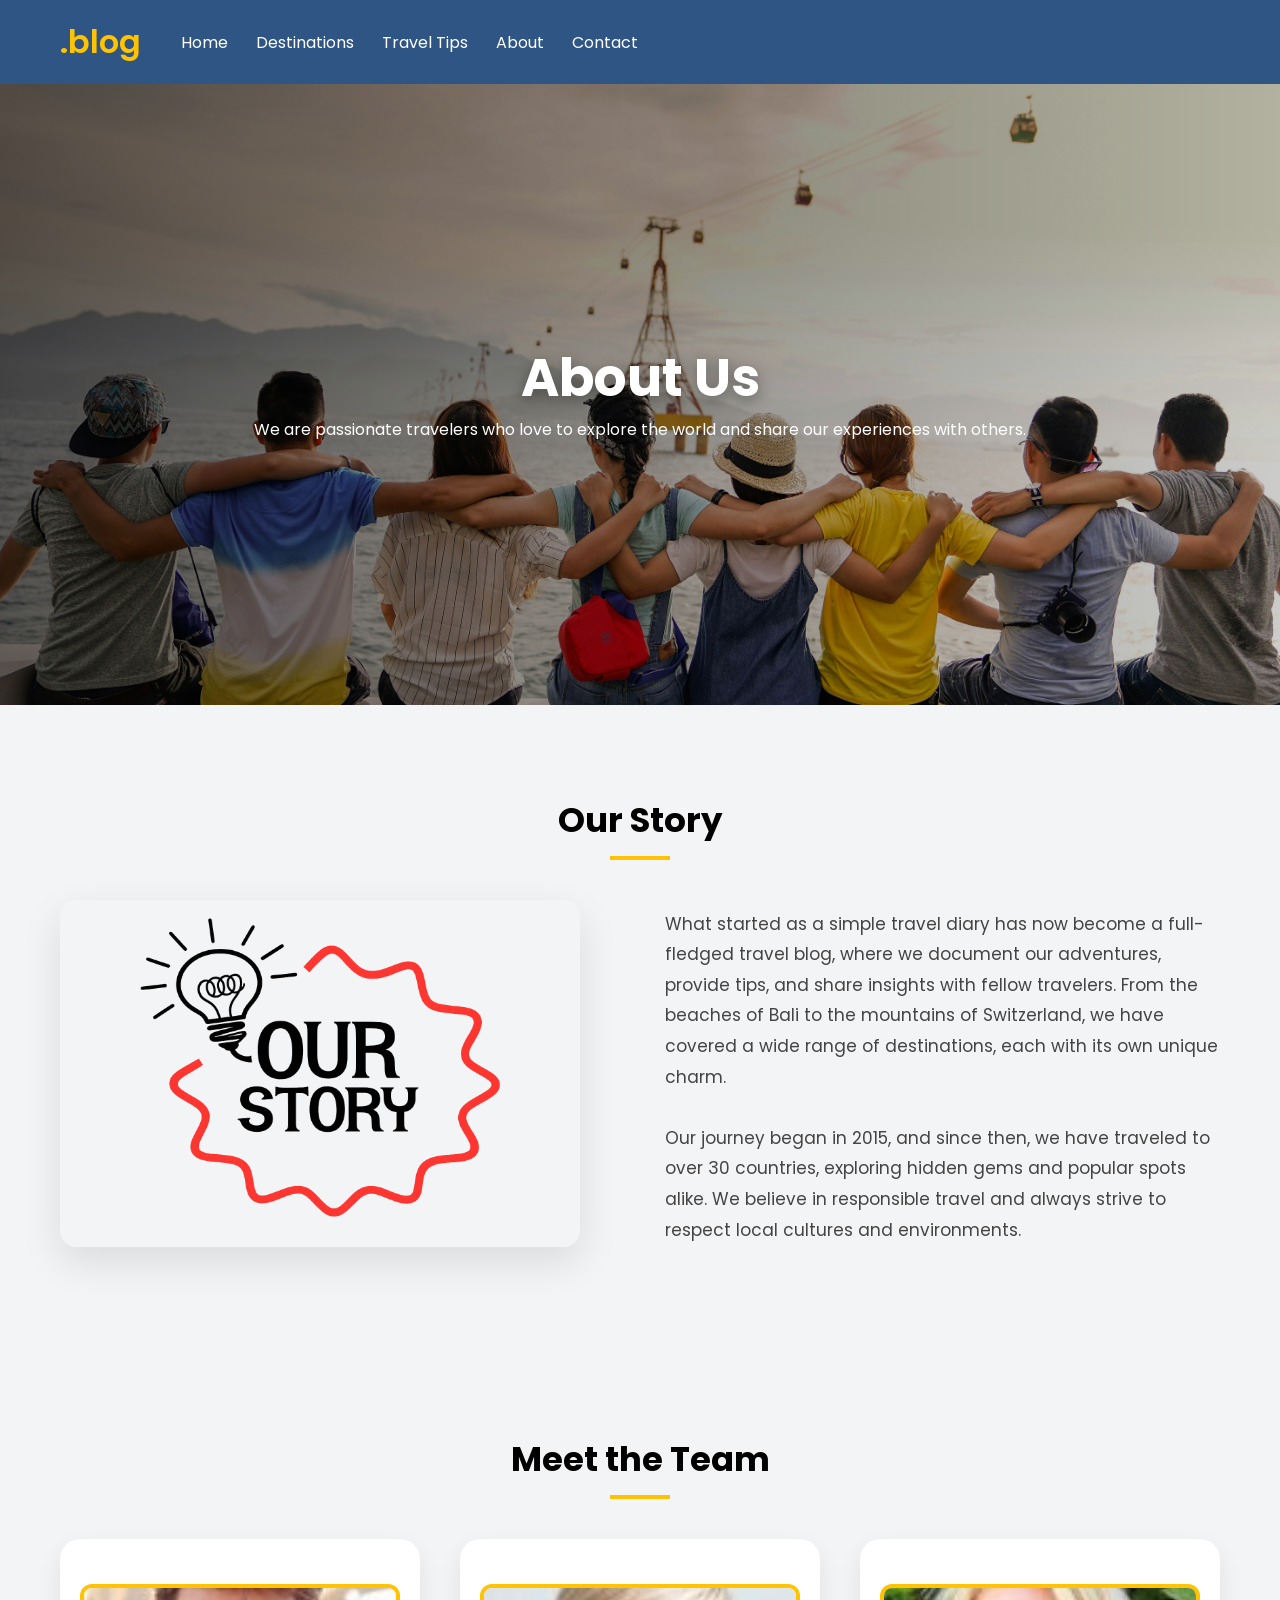
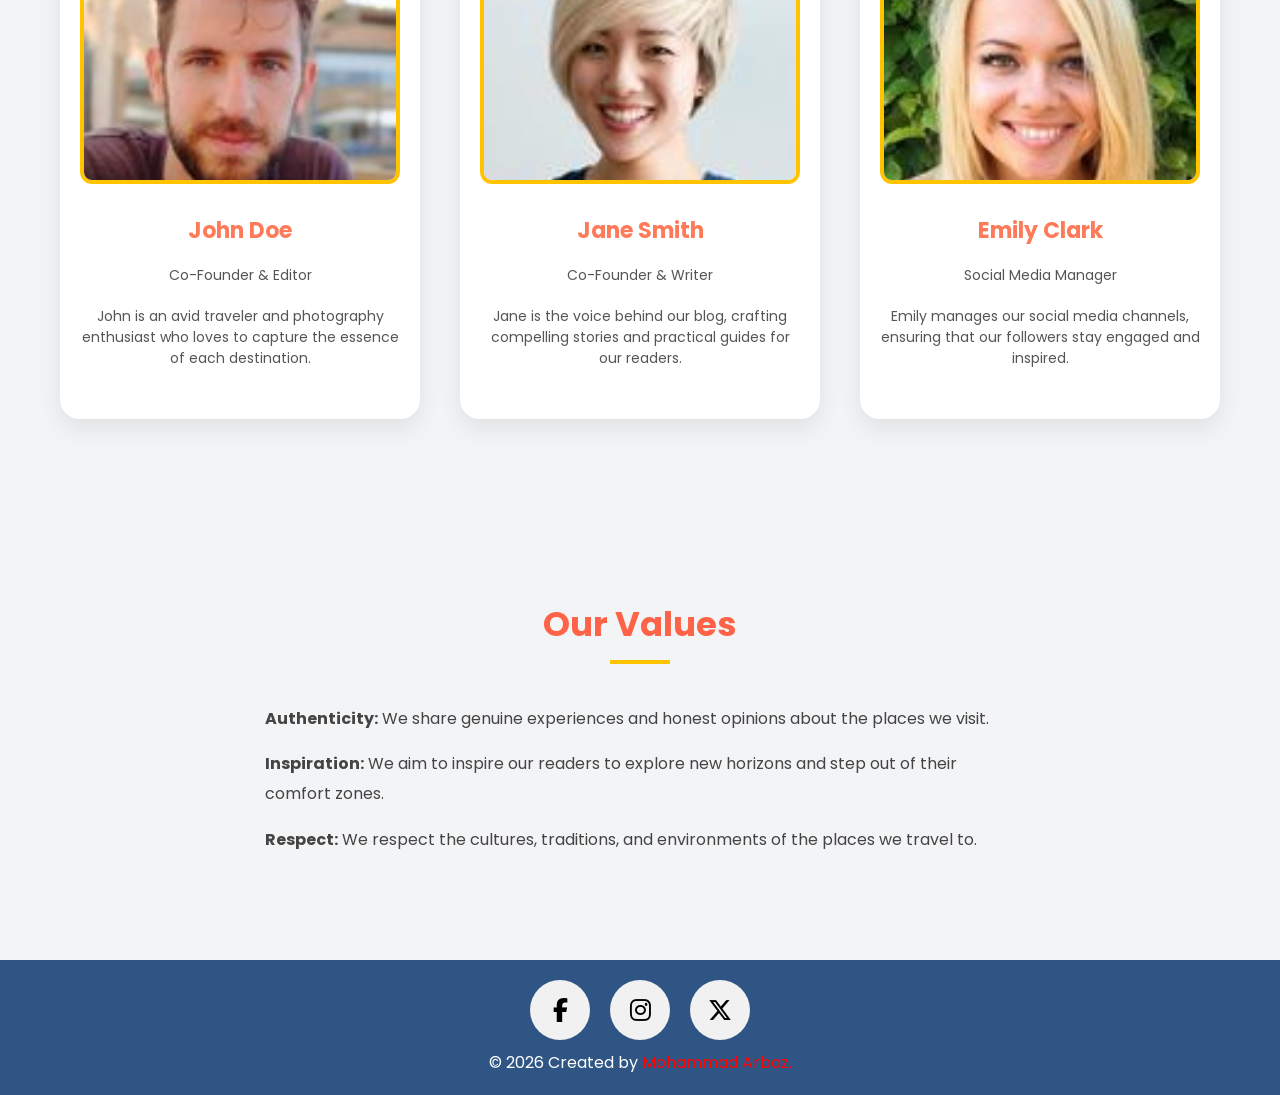
<file: about.html>
<!doctype html>
<html lang="en">
  <head>
    <meta charset="UTF-8" />
    <meta name="viewport" content="width=device-width, initial-scale=1.0" />
    <title>About Us</title>
    <link rel="stylesheet" href="style.css" />
    <link rel="stylesheet" href="about.css" />
    <link
      rel="stylesheet"
      href="https://cdnjs.cloudflare.com/ajax/libs/font-awesome/6.5.0/css/all.min.css"
    />
  </head>

  <body>
    <header>
      <a href="#" class="logo">.blog</a>
      <nav>
        <a href="index.html">Home</a>
        <a href="destinations.html">Destinations</a>
        <a href="travel-tips.html">Travel Tips</a>
        <a href="about.html">About</a>
        <a href="contact.html">Contact</a>
      </nav>
    </header>

    <section
      class="hero"
      style="
        background-image: url(img/h4.jpg);
      "
    >
      <div class="hero-content">
        <h1>About Us</h1>
        <p>
          We are passionate travelers who love to explore the world and share
          our experiences with others.
        </p>
      </div>
    </section>

    <section class="section">
      <h2>Our Story</h2>
      <div class="underline"></div>

      <div class="about-flex">
        <div class="about-img">
          <img src="img/about1.png" />
        </div>

        <div class="about-text">
          <p>
            What started as a simple travel diary has now become a full-fledged
            travel blog, where we document our adventures, provide tips, and
            share insights with fellow travelers. From the beaches of Bali to
            the mountains of Switzerland, we have covered a wide range of
            destinations, each with its own unique charm.
          </p>

          <br />

          <p>
            Our journey began in 2015, and since then, we have traveled to over
            30 countries, exploring hidden gems and popular spots alike. We
            believe in responsible travel and always strive to respect local
            cultures and environments.
          </p>
        </div>
      </div>
    </section>

    <section class="section">
      <h2>Meet the Team</h2>
      <div class="underline"></div>

      <div class="grid">
        <div class="card center">
          <img
            src="img/t1.jpg"
            class="circle"
          />
          <h3>John Doe</h3>
          <p class="role">Co-Founder & Editor</p>
          <p>
            John is an avid traveler and photography enthusiast who loves to
            capture the essence of each destination.
          </p>
        </div>

        <div class="card center">
          <img
            src="img/t2.jpg"
            class="circle"
          />
          <h3>Jane Smith</h3>
          <p class="role">Co-Founder & Writer</p>
          <p>
            Jane is the voice behind our blog, crafting compelling stories and
            practical guides for our readers.
          </p>
        </div>

        <div class="card center">
          <img
            src="img/t3.jpg"
            class="circle"
          />
          <h3>Emily Clark</h3>
          <p class="role">Social Media Manager</p>
          <p>
            Emily manages our social media channels, ensuring that our followers
            stay engaged and inspired.
          </p>
        </div>
      </div>
    </section>

    <section class="section">
      <h2 style="color: tomato">Our Values</h2>
      <div class="underline"></div>

      <div class="values">
        <p>
          <b>Authenticity:</b> We share genuine experiences and honest opinions
          about the places we visit.
        </p>
        <p>
          <b>Inspiration:</b> We aim to inspire our readers to explore new
          horizons and step out of their comfort zones.
        </p>
        <p>
          <b>Respect:</b> We respect the cultures, traditions, and environments
          of the places we travel to.
        </p>
      </div>
    </section>

    <footer>
      <div class="social">
        <a href="#"><i class="fab fa-facebook-f"></i></a>
        <a href="#"><i class="fab fa-instagram"></i></a>
        <a href="#"><i class="fab fa-x-twitter"></i></a>
      </div>
      <p>© 2026 Created by <span style="color: red;">Mohammad Arbaz.</span></p>
    </footer>
  </body>
</html>
</file>
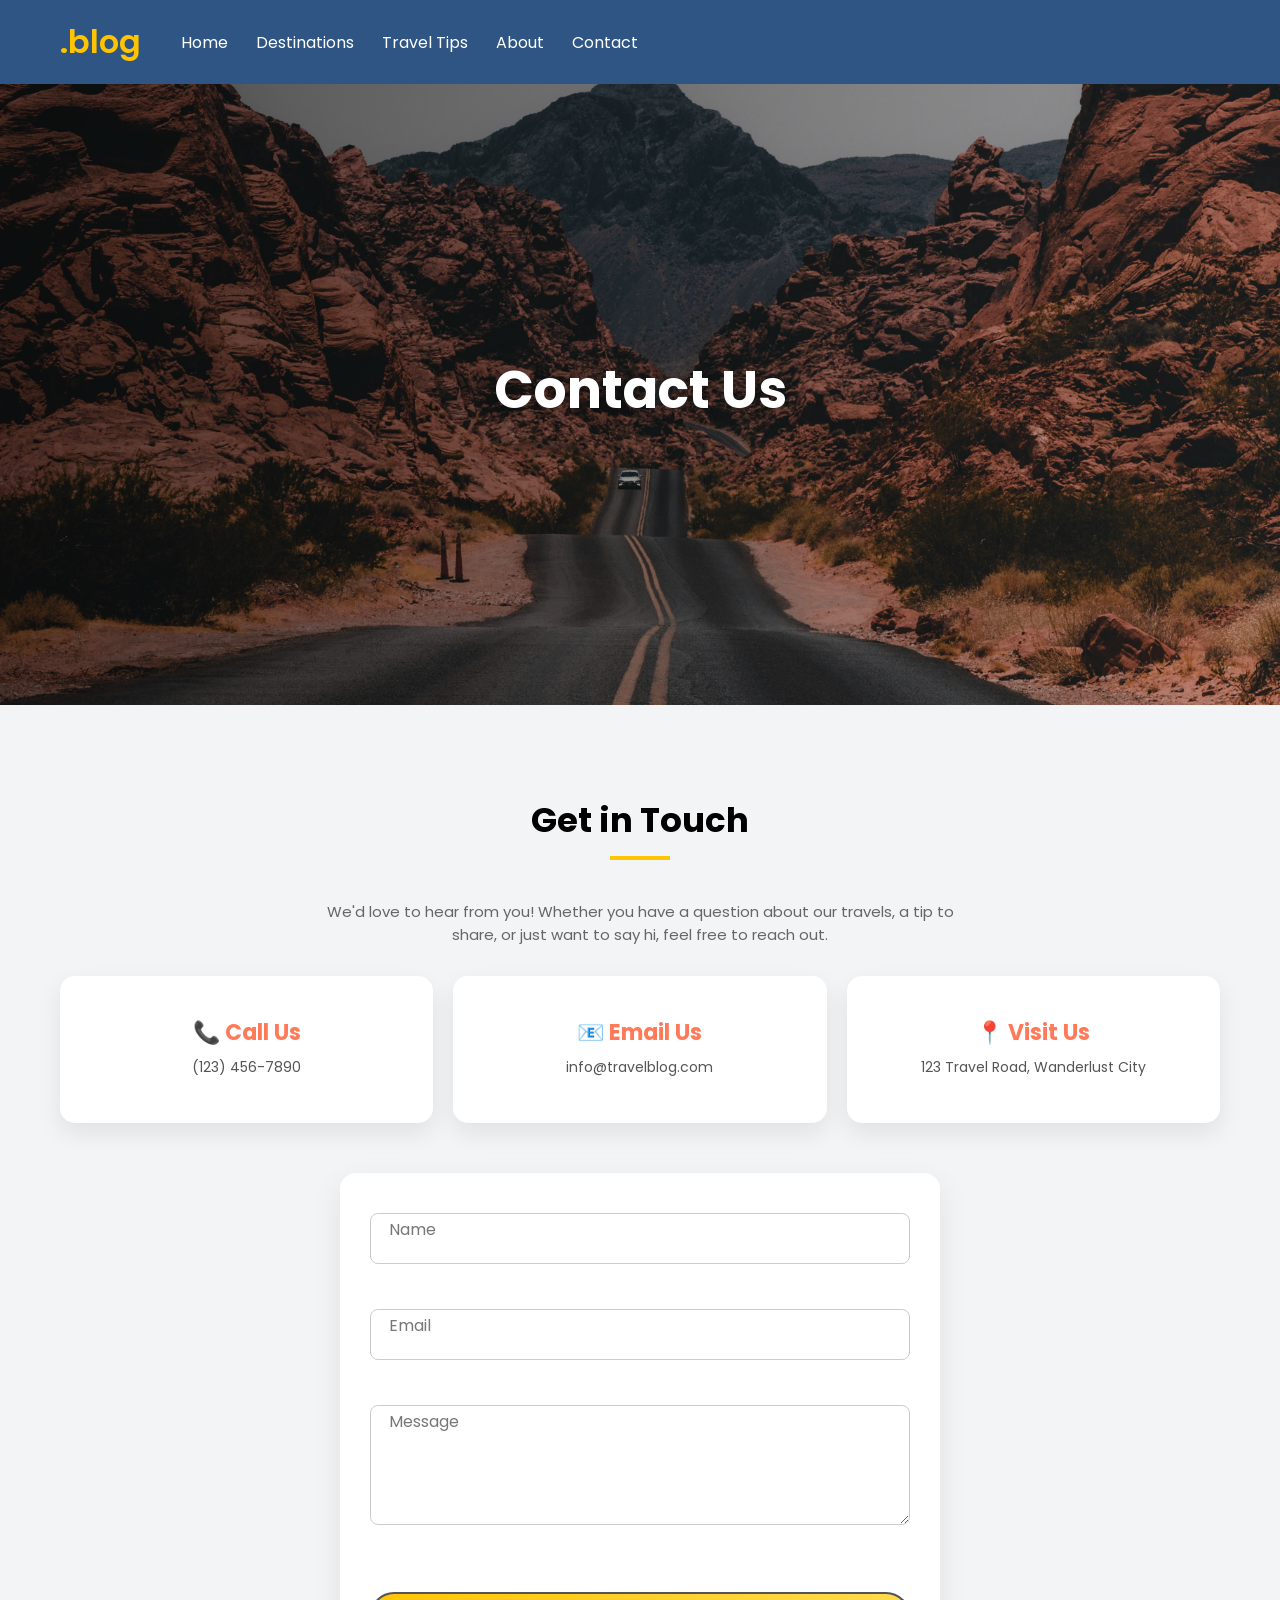
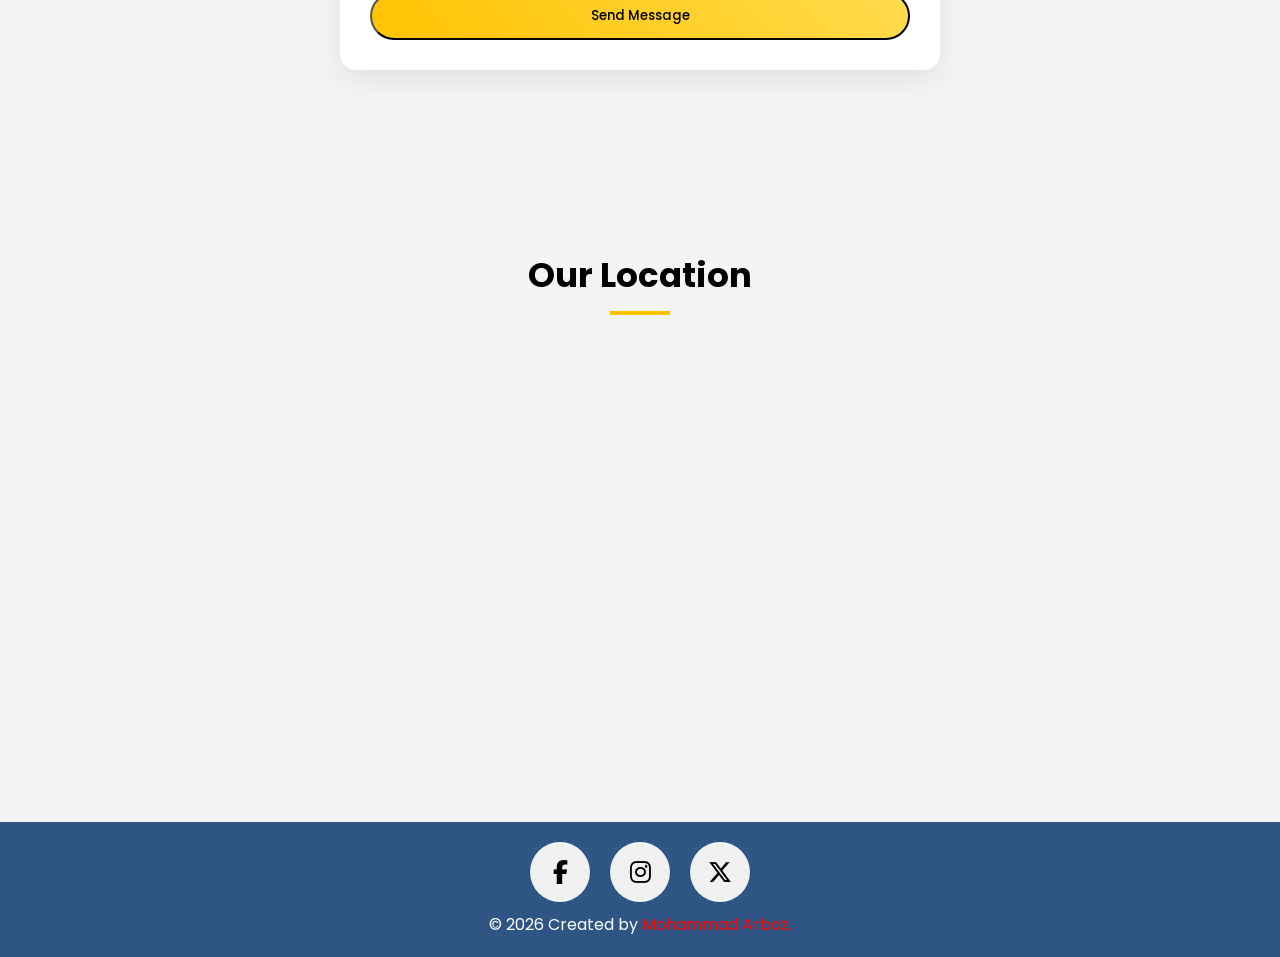
<file: contact.html>
<!doctype html>
<html lang="en">
  <head>
    <meta charset="UTF-8" />
    <meta name="viewport" content="width=device-width, initial-scale=1.0" />
    <title>Contact</title>
    <link rel="stylesheet" href="style.css" />
    <link rel="stylesheet" href="contact.css" />
    <link
      rel="stylesheet"
      href="https://cdnjs.cloudflare.com/ajax/libs/font-awesome/6.5.0/css/all.min.css"
    />
  </head>

  <body>
    <header>
      <a href="#" class="logo">.blog</a>
      <nav>
        <a href="index.html">Home</a>
        <a href="destinations.html">Destinations</a>
        <a href="travel-tips.html">Travel Tips</a>
        <a href="about.html">About</a>
        <a href="contact.html">Contact</a>
      </nav>
    </header>

    <section
      class="hero"
      style="
        background-image: url(img/h5.jpg);
      "
    >
      <div class="hero-content">
        <h1>Contact Us</h1>
      </div>
    </section>

    <section class="section">
      <h2>Get in Touch</h2>
      <div class="underline"></div>

      <p class="subtext">
        We'd love to hear from you! Whether you have a question about our
        travels, a tip to share, or just want to say hi, feel free to reach out.
      </p>

      <div class="grid contact-grid">
        <div class="card contact-card">
          <h3>📞 Call Us</h3>
          <p>(123) 456-7890</p>
        </div>

        <div class="card contact-card">
          <h3>📧 Email Us</h3>
          <p>info@travelblog.com</p>
        </div>

        <div class="card contact-card">
          <h3>📍 Visit Us</h3>
          <p>123 Travel Road, Wanderlust City</p>
        </div>
      </div>

     <div class="contact-box">
        <form>
          <div class="form-group">
            <input type="text" required />
            <label>Name</label>
          </div>

          <div class="form-group">
            <input type="email" required />
            <label>Email</label>
          </div>

          <div class="form-group">
            <textarea required></textarea>
            <label>Message</label>
          </div>

          <button class="btn">Send Message</button>
        </form>
      </div>
    </section>

    <section class="section">
      <h2>Our Location</h2>
      <div class="underline"></div>

      <iframe
        src="https://www.google.com/maps?q=Iqra+Technology+Aurangabad&output=embed"
        width="100%"
        height="350"
        style="border: 0"
        allowfullscreen=""
        loading="lazy"
      >
      </iframe>
    </section>

    <footer>
      <div class="social">
        <a href="#"><i class="fab fa-facebook-f"></i></a>
        <a href="#"><i class="fab fa-instagram"></i></a>
        <a href="#"><i class="fab fa-x-twitter"></i></a>
      </div>
      <p>© 2026 Created by <span style="color: red;">Mohammad Arbaz.</span></p>
    </footer>
  </body>
</html>
</file>
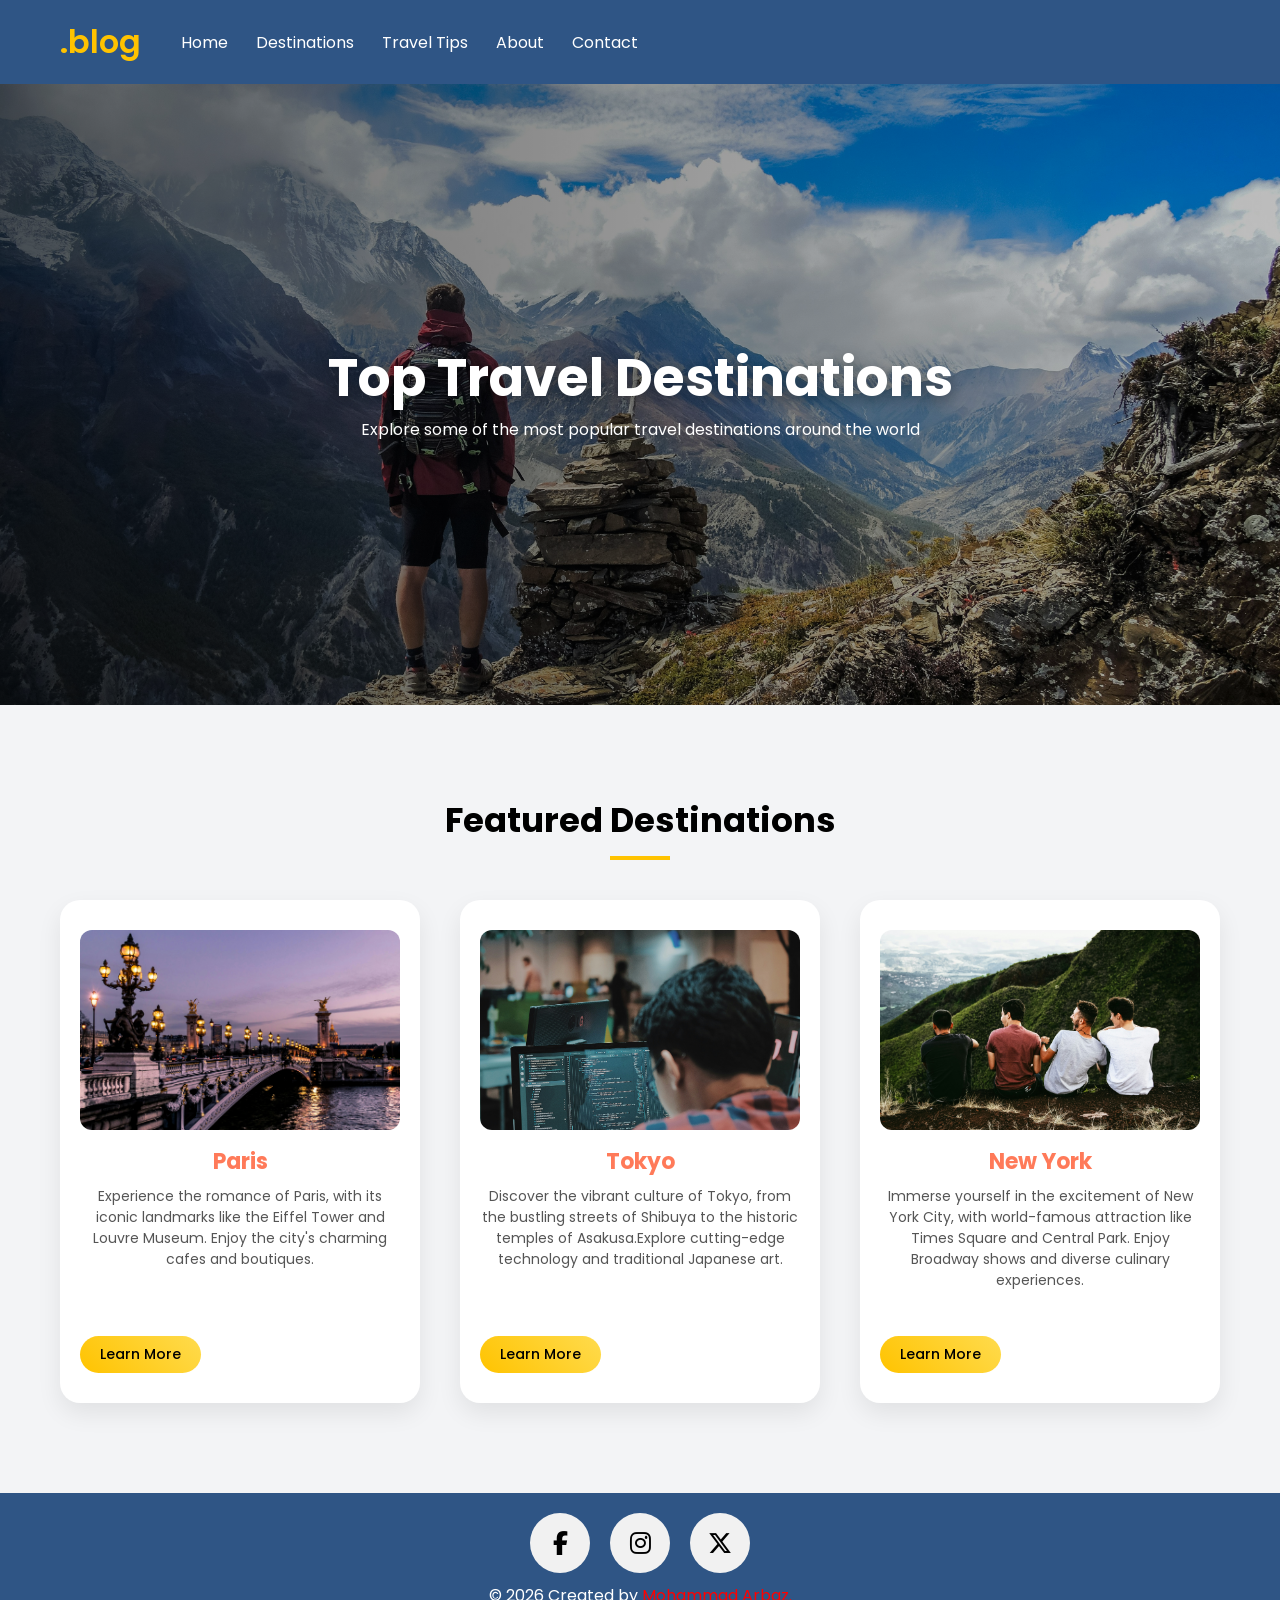
<file: destinations.html>
<!doctype html>
<html lang="en">
  <head>
    <meta charset="UTF-8" />
    <meta name="viewport" content="width=device-width, initial-scale=1.0" />
    <title>Travel Blog</title>
    <link rel="stylesheet" href="style.css" />
    <link
      rel="stylesheet"
      href="https://cdnjs.cloudflare.com/ajax/libs/font-awesome/6.5.0/css/all.min.css"
    />
  </head>

  <body>
    <header>
      <a href="#" class="logo">.blog</a>
      <nav>
        <a href="index.html">Home</a>
        <a href="destinations.html">Destinations</a>
        <a href="travel-tips.html">Travel Tips</a>
        <a href="about.html">About</a>
        <a href="contact.html">Contact</a>
      </nav>
    </header>

    <section
      class="hero"
      style="
        background-image: url(img/h2.jpg);
      "
    >
      <div class="hero-content">
        <h1>Top Travel Destinations</h1>
        <p>
          Explore some of the most popular travel destinations around the world
        </p>
      </div>
    </section>

    <section class="section">
      <h2>Featured Destinations</h2>
      <div class="underline"></div>

      <div class="grid">
        <div class="card">
          <img
            src="img/feat1.jpg"
          />
          <h3>Paris</h3>
          <p>
            Experience the romance of Paris, with its iconic landmarks like the
            Eiffel Tower and Louvre Museum. Enjoy the city's charming cafes and
            boutiques.
          </p>
          <a href="#" class="btn small">Learn More</a>
        </div>

        <div class="card">
          <img
            src="img/feat2.jpg"
          />
          <h3>Tokyo</h3>
          <p>
            Discover the vibrant culture of Tokyo, from the bustling streets of
            Shibuya to the historic temples of Asakusa.Explore cutting-edge
            technology and traditional Japanese art.
          </p>
          <a href="#" class="btn small">Learn More</a>
        </div>

        <div class="card">
          <img
            src="img/feat3.jpg"
          />
          <h3>New York</h3>
          <p>
            Immerse yourself in the excitement of New York City, with
            world-famous attraction like Times Square and Central Park. Enjoy
            Broadway shows and diverse culinary experiences.
          </p>
          <a href="#" class="btn small">Learn More</a>
        </div>
      </div>
    </section>

    <footer>
      <div class="social">
        <a href="#"><i class="fab fa-facebook-f"></i></a>
        <a href="#"><i class="fab fa-instagram"></i></a>
        <a href="#"><i class="fab fa-x-twitter"></i></a>
      </div>
      <p>© 2026 Created by <span style="color: red;">Mohammad Arbaz.</span></p>
    </footer>
  </body>
</html>
</file>
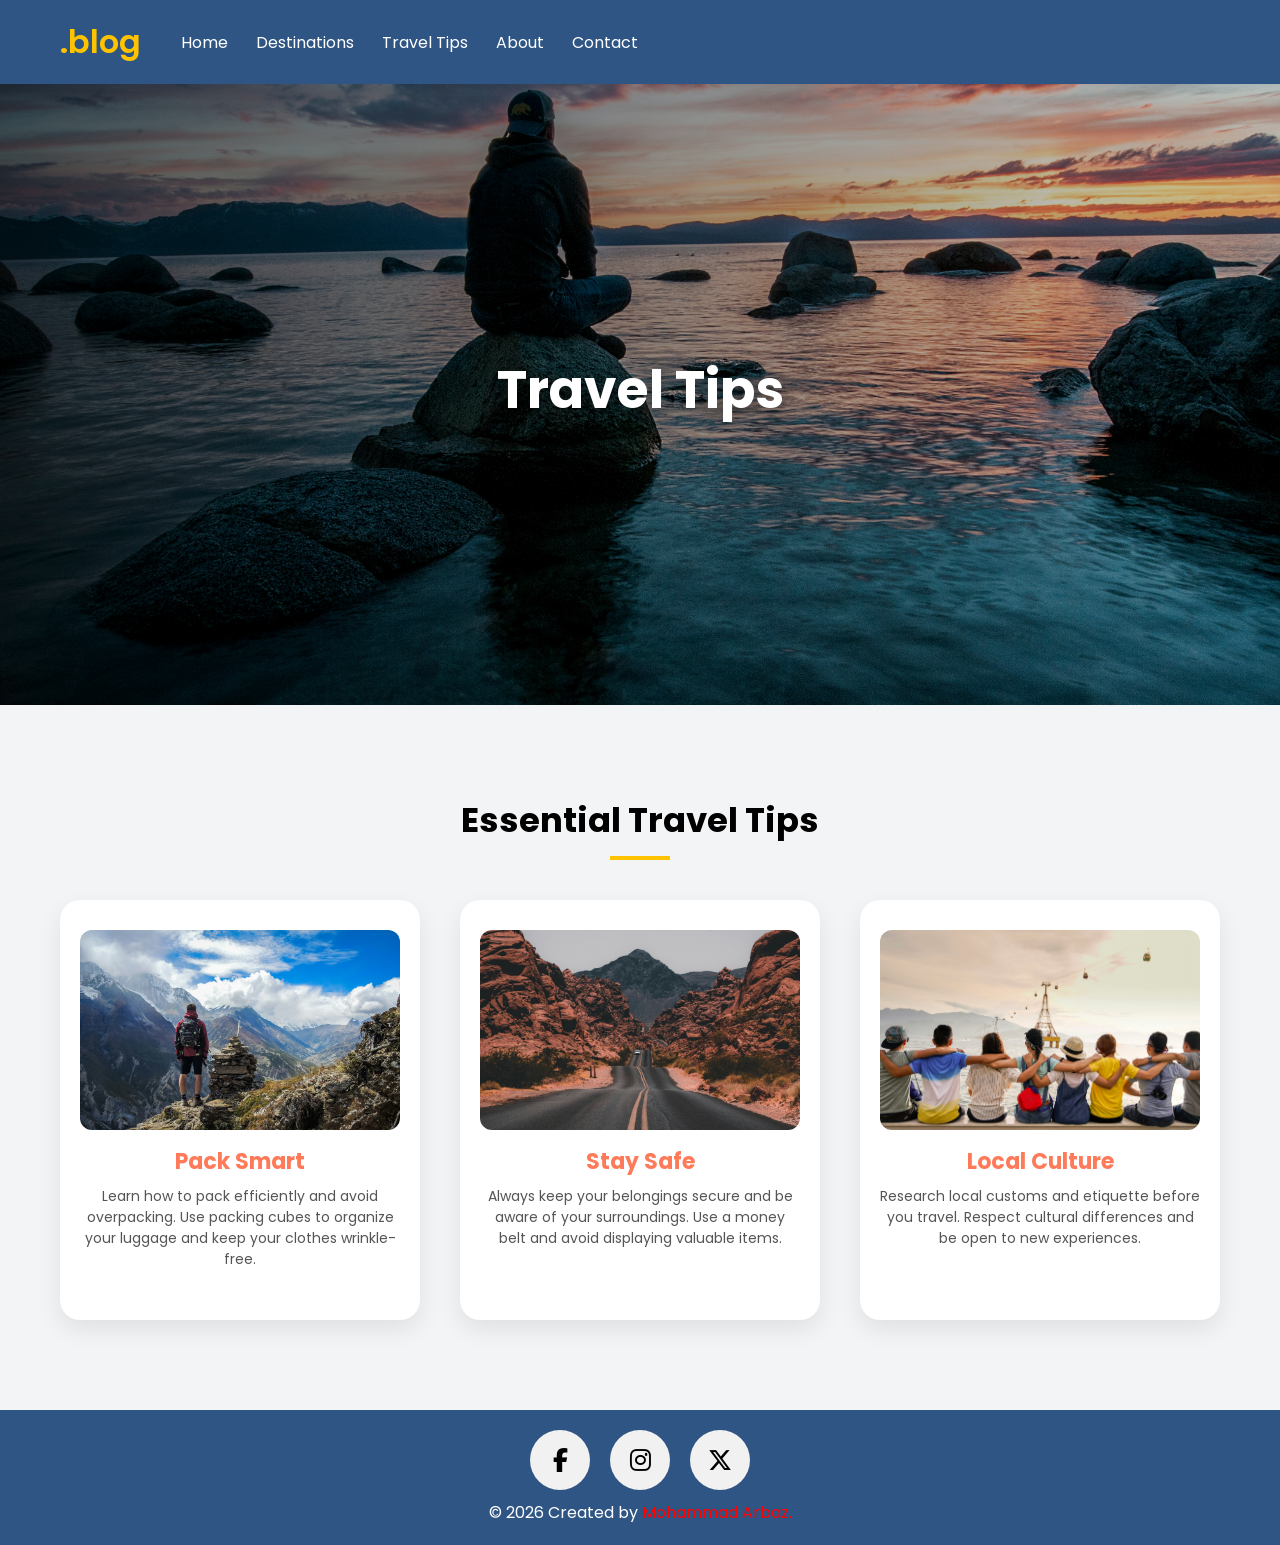
<file: travel-tips.html>
<!doctype html>
<html lang="en">
  <head>
    <meta charset="UTF-8" />
    <meta name="viewport" content="width=device-width, initial-scale=1.0" />
    <title>Travel Tips</title>
    <link rel="stylesheet" href="style.css" />
    <link
      rel="stylesheet"
      href="https://cdnjs.cloudflare.com/ajax/libs/font-awesome/6.5.0/css/all.min.css"
    />
  </head>

  <body>
    <header>
      <a href="#" class="logo">.blog</a>
      <nav>
        <a href="index.html">Home</a>
        <a href="destinations.html">Destinations</a>
        <a href="travel-tips.html">Travel Tips</a>
        <a href="about.html">About</a>
        <a href="contact.html">Contact</a>
      </nav>
    </header>

    <section
      class="hero"
      style="
        background-image: url(img/h3.jpg);
      "
    >
      <div class="hero-content">
        <h1>Travel Tips</h1>
      </div>
    </section>

    <section class="section">
      <h2>Essential Travel Tips</h2>
      <div class="underline"></div>

      <div class="grid">
        <div class="card">
          <img
            src="img/tra1.jpg"
          />
          <h3>Pack Smart</h3>
          <p>
            Learn how to pack efficiently and avoid overpacking. Use packing
            cubes to organize your luggage and keep your clothes wrinkle-free.
          </p>
        </div>

        <div class="card">
          <img
            src="img/tra2.jpg"
          />
          <h3>Stay Safe</h3>
          <p>
            Always keep your belongings secure and be aware of your
            surroundings. Use a money belt and avoid displaying valuable items.
          </p>
        </div>

        <div class="card">
          <img
            src="img/tra3.jpg"
          />
          <h3>Local Culture</h3>
          <p>
            Research local customs and etiquette before you travel. Respect
            cultural differences and be open to new experiences.
          </p>
        </div>
      </div>
    </section>

    <footer>
      <div class="social">
        <a href="#"><i class="fab fa-facebook-f"></i></a>
        <a href="#"><i class="fab fa-instagram"></i></a>
        <a href="#"><i class="fab fa-x-twitter"></i></a>
      </div>
      <p>© 2026 Created by <span style="color: red;">Mohammad Arbaz.</span></p>
    </footer>
  </body>
</html>
</file>
<file: style.css>
@import url("https://fonts.googleapis.com/css2?family=Poppins:wght@400;500;600&display=swap");

* {
  margin: 0;
  padding: 0;
  box-sizing: border-box;
  font-family: "Poppins", sans-serif;
}
html {
  scroll-behavior: smooth;
}
body {
  background-color: #f3f4f6;
}
header {
  position: fixed;
  width: 100%;
  top: 0;
  background-color: #2f5585;
  display: flex;
  align-items: center;
  padding: 18px 60px;
  z-index: 1000;
}
.logo {
  font-size: 32px;
  font-weight: 600;
  color: #ffc300;
  margin-right: 40px;
  text-decoration: none;
}
nav {
  display: flex;
}
nav a {
  color: white;
  margin-right: 28px;
  text-decoration: none;
  font-size: 16px;
  transition: 0.3s;
}
nav a:hover {
  color: #ffc300;
}
.hero {
  margin-top: 75px;
  height: 70vh;
  background-position: center;
  background-repeat: no-repeat;
  background-size: cover;
  display: flex;
  justify-content: center;
  align-items: center;
  position: relative;
}
.hero::after {
  content: "";
  position: absolute;
  width: 100%;
  height: 100%;
  background: linear-gradient(to right, rgba(0, 0, 0, 0.6), rgba(0, 0, 0, 0.2));
}
.hero-content {
  position: relative;
  z-index: 10;
  text-align: center;
  color: white;
}
.hero h1 {
  font-size: 52px;
  text-shadow: 0 4px 15px rgba(0, 0, 0, 0.4);
}
.btn {
  margin-top: 25px;
  padding: 12px 30px;
  background: linear-gradient(45deg, #ffc300, #ffdb4d);
  border-radius: 30px;
  text-decoration: none;
  color: black;
  font-weight: 500;
  display: inline-block;
  transition: 0.3s;
}
.btn:hover {
  transform: translateY(-4px);
  box-shadow: 0 10px 25px rgba(0, 0, 0, 0.2);
}
.btn.small {
  padding: 8px 20px;
  font-size: 14px;
}
.section {
  padding: 90px 60px;
  text-align: center;
}
.section h2 {
  font-size: 34px;
}
.underline {
  width: 60px;
  height: 4px;
  background-color: #ffc300;
  margin: 10px auto 40px;
}
.grid {
  display: grid;
  grid-template-columns: repeat(3, 1fr);
  gap: 30px;
}
.card {
  background: white;
  padding: 18px;
  border-radius: 18px;
  text-align: left;
  box-shadow: 0 10px 25px rgba(0, 0, 0, 0.06);
  transition: 0.4s;
  display: flex;
  flex-direction: column;
}
.card:hover {
  transform: translateY(-10px);
  box-shadow: 0 20px 40px rgba(0, 0, 0, 0.12);
}
.card img {
  width: 100%;
  height: 200px;
  border-radius: 12px;
  object-fit: cover;
  transition: 0.4s;
}
.card:hover img {
  transform: scale(1.08);
}
.card h3 {
  margin: 15px 0 8px;
  font-size: 20px;
}
.card p {
  color: #666;
  font-size: 14px;
  margin-bottom: 20px;
  flex-grow: 1;
}
.card .btn.small {
  align-self: flex-start;
}
.about-flex {
  display: flex;
  align-items: center;
  gap: 60px;
  text-align: left;
}
.about-img img {
  width: 620px;
}
.about-text {
  font-size: 18px;
  color: #444;
  line-height: 1.8;
}
.grid {
  display: grid;
  grid-template-columns: repeat(3, 1fr);
  gap: 40px;
}
.card {
  background: #fff;
  padding: 30px 20px;
  border-radius: 20px;
  text-align: center;
  box-shadow: 0 10px 25px rgba(0, 0, 0, 0.08);
}
.circle {
  width: 150px;
  height: 150px;
  border-radius: 50%;
  object-fit: cover;
  margin-bottom: 15px;
}
.card h3 {
  color: #ff7a59;
  font-size: 22px;
}
.role {
  color: #666;
  font-size: 14px;
  margin: 10px 0;
}
.card p {
  font-size: 14px;
  color: #555;
}
.values {
  max-width: 800px;
  margin: auto;
  text-align: left;
  line-height: 2;
  font-size: 16px;
  color: #444;
}
.circle {
  width: 120px;
  height: 120px;
  border-radius: 50%;
  object-fit: cover;
  margin-bottom: 10px;
}
.center {
  text-align: center;
}
.values {
  max-width: 800px;
  margin: auto;
  text-align: left;
  line-height: 1.8;
}
form {
  max-width: 600px;
  margin: auto;
}
form input,
form textarea {
  width: 100%;
  padding: 12px;
  margin: 10px 0;
  border-radius: 6px;
  border: 1px solid #ccc;
}
form textarea {
  height: 120px;
}
iframe {
  border-radius: 12px;
  margin-top: 20px;
}
footer {
  background: #2f5585;
  color: white;
  text-align: center;
  padding: 40px;
}
.social span {
  margin: 0 10px;
  font-size: 20px;
}
footer {
  text-align: center;
  padding: 20px;
}
.social {
  display: flex;
  justify-content: center;
  gap: 20px;
  margin-bottom: 10px;
}
.social a {
  width: 60px;
  height: 60px;
  background: #f1f1f1;
  border-radius: 50%;
  display: flex;
  align-items: center;
  justify-content: center;
  text-decoration: none;
  transition: 0.3s ease;
}
.social a i {
  font-size: 24px;
  color: #000;
}
.social a:hover {
  transform: scale(1.1);
}
.social a:nth-child(1):hover {
  background: #1877f2; 
}
.social a:nth-child(2):hover {
  background: radial-gradient(
    circle at 30% 107%,
    #fdf497 0%,
    #fdf497 5%,
    #fd5949 45%,
    #d6249f 60%,
    #285aeb 90%
  );
}
.social a:nth-child(3):hover {
  background: #000; 
}
.social a:hover i {
  color: #fff;
}
@media (max-width: 900px) {
  header {
    padding: 15px 20px;
  }
  nav a {
    margin-right: 15px;
    font-size: 14px;
  }
  .hero {
    height: 50vh;
  }
  .hero h1 {
    font-size: 28px;
  }
  .grid {
    grid-template-columns: repeat(2, 1fr);
  }
  .section {
    padding: 60px 20px;
  }
  .about-flex {
    flex-direction: column;
    text-align: center;
  }
}
@media (max-width: 600px) {
  header {
    flex-direction: column;
  }
  nav {
    flex-wrap: wrap;
    justify-content: center;
    margin-top: 10px;
  }
  .grid {
    grid-template-columns: 1fr;
  }
}
</file>
<file: about.css>
.about-flex {
  display: flex;
  gap: 50px;
  align-items: center;
  justify-content: space-between;
  text-align: left;
  margin-top: 40px;
}
.about-img {
  flex: 1;
}
.about-img img {
  width: 100%;
  max-width: 520px;
  border-radius: 16px;
  box-shadow: 0 15px 40px rgba(0, 0, 0, 0.1);
  transition: 0.4s;
}
.about-img img:hover {
  transform: scale(1.03);
}
.about-text {
  flex: 1;
  font-size: 17px;
  line-height: 1.8;
  color: #444;
}
.center {
  text-align: center;
}
.circle {
  width: 120px;
  height: 120px;
  border-radius: 50%;
  margin: 15px auto;
  object-fit: cover;
  border: 4px solid #ffc300;
}
.role {
  color: #0077ff;
  font-size: 14px;
  margin-bottom: 10px;
}
.values {
  max-width: 750px;
  margin: 40px auto 0;
  text-align: left;
  line-height: 1.9;
  font-size: 16px;
  color: #444;
}
.values p {
  margin-bottom: 15px;
}
@media (max-width: 992px) {
  .about-flex {
    flex-direction: column;
    text-align: center;
  }
  .about-img img {
    max-width: 100%;
  }
  .about-text {
    text-align: center;
  }
}
@media (max-width: 600px) {
  .about-text {
    font-size: 15px;
  }
}
</file>
<file: contact.css>
.subtext {
  max-width: 650px;
  margin: 10px auto 30px;
  color: #666;
  font-size: 15px;
}
.contact-grid {
  margin-top: 30px;
  gap: 20px;
}
.contact-card {
  text-align: center;
  padding: 25px;
  border-radius: 15px;
  transition: 0.3s;
}
.contact-card:hover {
  transform: translateY(-6px);
}
.contact-box {
  margin-top: 50px;
  max-width: 600px;
  margin-left: auto;
  margin-right: auto;
  background: #fff;
  padding: 30px;
  border-radius: 16px;
  box-shadow: 0 10px 30px rgba(0, 0, 0, 0.08);
}
.form-group {
  position: relative;
  margin-bottom: 25px;
}
.form-group input,
.form-group textarea {
  width: 100%;
  padding: 14px;
  border: 1px solid #ccc;
  outline: none;
  border-radius: 8px;
  font-size: 14px;
  transition: 0.3s;
}
.form-group input:focus,
.form-group textarea:focus {
  border-color: #ffc300;
  box-shadow: 0 0 0 2px rgba(255, 195, 0, 0.2);
}
.form-group label {
  position: absolute;
  left: 14px;
  top: 14px;
  color: #777;
  transition: 0.3s;
  pointer-events: none;
  background: #fff;
  padding: 0 5px;
}
.form-group input:focus + label,
.form-group input:valid + label,
.form-group textarea:focus + label,
.form-group textarea:valid + label {
  top: -8px;
  font-size: 12px;
  color: #0077ff;
}
.contact-box .btn {
  width: 100%;
  text-align: center;
}
iframe {
  border-radius: 16px;
  margin-top: 20px;
}
@media (max-width: 768px) {
  .contact-box {
    padding: 20px;
  }
}
</file>
